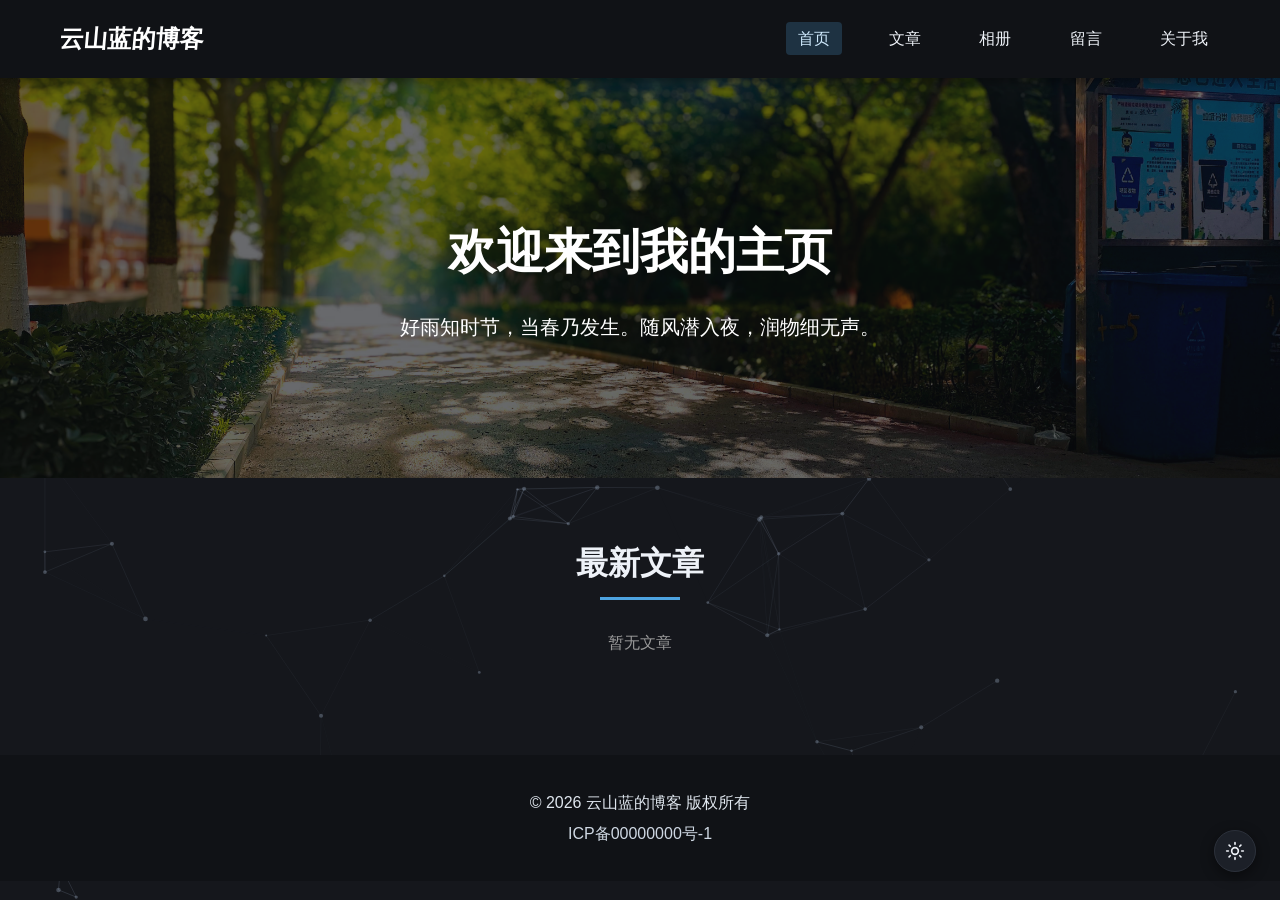
<file: website/index.html>
<!DOCTYPE html>
<html lang="zh-CN">
<head>
    <meta charset="UTF-8">
    <meta name="viewport" content="width=device-width, initial-scale=1.0">
    <title>首页</title>
    <link rel="icon" href="images/favicon.jpg" type="image/jpeg">
    <link rel="stylesheet" href="css/base.css?v=1790917320">
    <link rel="stylesheet" href="css/responsive.css?v=1790917320">
    <link rel="stylesheet" href="css/theme-light.css?v=1790917320">
    <script src="js/theme-toggle.js?v=1790917320"></script>
</head>
<body>
    <canvas id="bg-particles"></canvas>
    <header class="clearfix">
        <div class="container">
            <div class="logo">云山蓝的博客</div>
            <button class="menu-toggle" onclick="this.parentElement.querySelector('nav').classList.toggle('open')">
                <span></span><span></span><span></span>
            </button>
            <nav>
                <ul>
                    <li><a href="index.html" class="active">首页</a></li>
                    <li><a href="articles.html">文章</a></li>
                    <li><a href="gallery.html">相册</a></li>
                    <li><a href="message.html">留言</a></li>
                    <li><a href="about.html">关于我</a></li>
                </ul>
            </nav>
        </div>
    </header>

    <div class="banner" style="background-image: url('images/picture_3.png');">
        <div class="banner-content">
            <h2>欢迎来到我的主页</h2>
            <p>好雨知时节，当春乃发生。随风潜入夜，润物细无声。</p>
        </div>
    </div>

    <section class="content">
        <div class="container">
            <h2 class="section-title">最新文章</h2>
            <div class="card-box">
                <p style="text-align:center;color:#999;">暂无文章</p>
            </div>
        </div>
    </section>

    <footer>
        <div class="container">
            <p>&copy; <span id="cpYear">2026</span> 云山蓝的博客 版权所有</p>
            <p><a href="https://beian.miit.gov.cn/" target="_blank">ICP备00000000号-1</a></p>
        </div>
    </footer>
    <script>document.getElementById("cpYear").textContent = new Date().getFullYear();</script>
    <div class="float-tools">
        <button id="back-to-top" class="float-btn" type="button" aria-label="回到顶部" title="回到顶部">
            <svg viewBox="0 0 24 24" width="20" height="20" fill="none" stroke="currentColor" stroke-width="2" stroke-linecap="round" stroke-linejoin="round"><path d="M12 19V5"/><path d="M5 12l7-7 7 7"/></svg>
        </button>
        <button id="theme-toggle" class="float-btn theme-toggle-btn" type="button" aria-label="切换主题" title="切换主题">
            <svg class="icon-sun" viewBox="0 0 24 24" width="20" height="20" fill="none" stroke="currentColor" stroke-width="2" stroke-linecap="round"><circle cx="12" cy="12" r="4"/><path d="M12 2v2M12 20v2M4.9 4.9l1.4 1.4M17.7 17.7l1.4 1.4M2 12h2M20 12h2M4.9 19.1l1.4-1.4M17.7 6.3l1.4-1.4"/></svg>
            <svg class="icon-moon" viewBox="0 0 24 24" width="20" height="20" fill="currentColor"><path d="M21 12.8A9 9 0 1 1 11.2 3a7 7 0 0 0 9.8 9.8z"/></svg>
        </button>
    </div>
    <script src="js/bg-particles.js?v=1790917320"></script>
    <script src="js/float-tools.js?v=1790917320"></script>

</body>
</html>
</file>
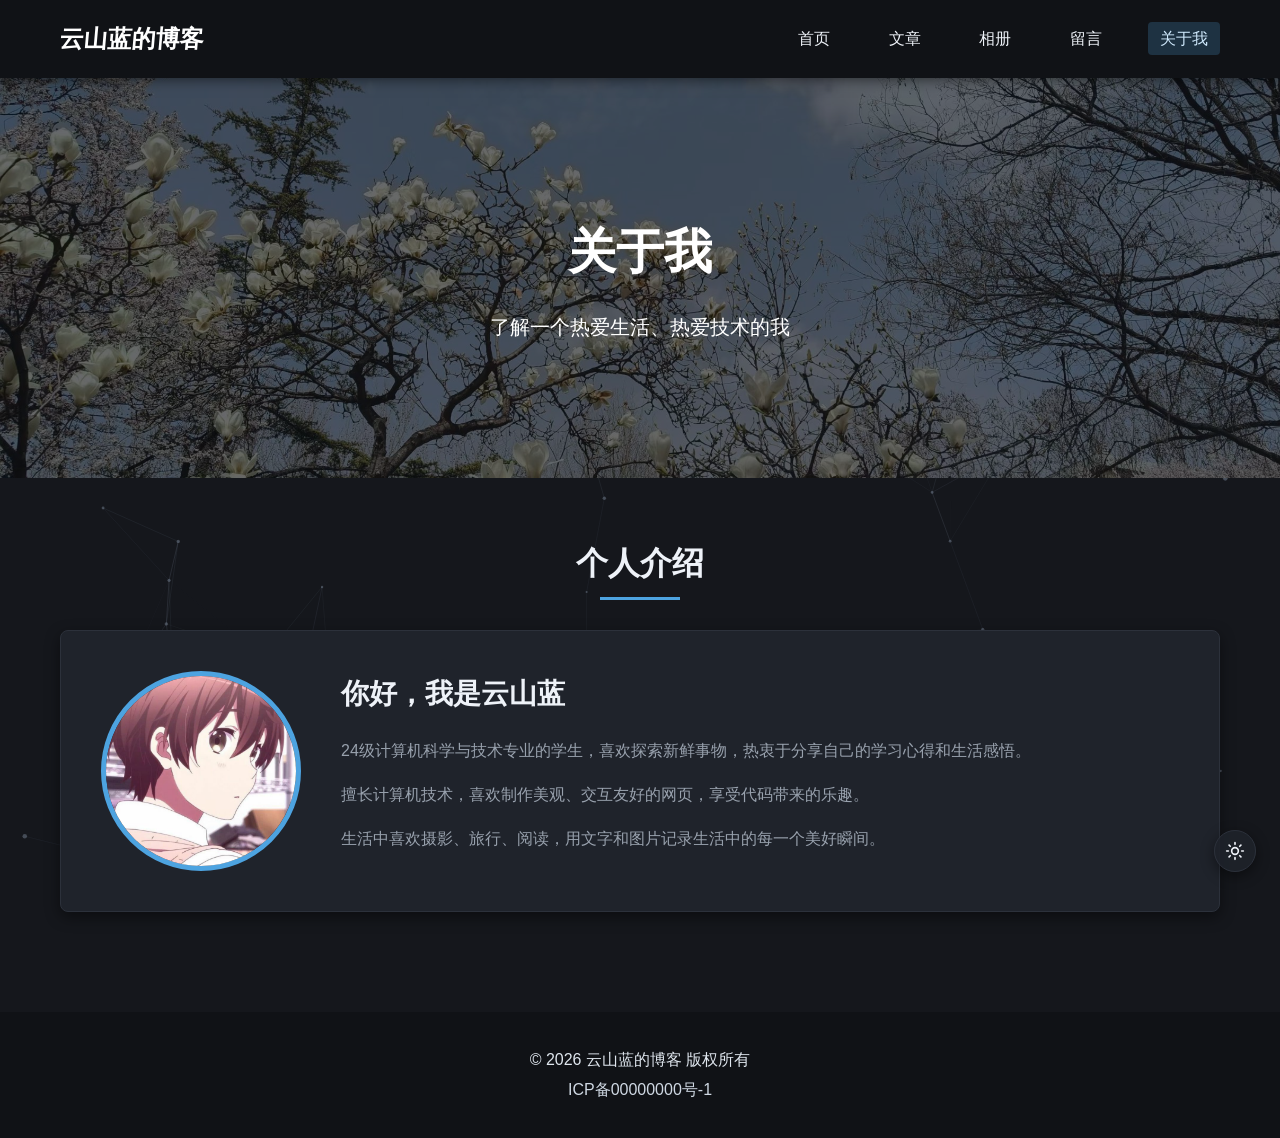
<file: website/about.html>
<!DOCTYPE html>
<html lang="zh-CN">
<head>
    <meta charset="UTF-8">
    <meta name="viewport" content="width=device-width, initial-scale=1.0">
    <title>关于我</title>
    <link rel="icon" href="images/favicon.jpg" type="image/jpeg">
    <link rel="stylesheet" href="css/base.css?v=1790917320">
    <link rel="stylesheet" href="css/pages.css?v=1790917320">
    <link rel="stylesheet" href="css/responsive.css?v=1790917320">
    <link rel="stylesheet" href="css/theme-light.css?v=1790917320">
    <script src="js/theme-toggle.js?v=1790917320"></script>
</head>
<body>
    <canvas id="bg-particles"></canvas>
    <header class="clearfix">
        <div class="container">
            <div class="logo">云山蓝的博客</div>
            <button class="menu-toggle" onclick="this.parentElement.querySelector('nav').classList.toggle('open')">
                <span></span><span></span><span></span>
            </button>
            <nav>
                <ul>
                    <li><a href="index.html">首页</a></li>
                    <li><a href="articles.html">文章</a></li>
                    <li><a href="gallery.html">相册</a></li>
                    <li><a href="message.html">留言</a></li>
                    <li><a href="about.html" class="active">关于我</a></li>
                </ul>
            </nav>
        </div>
    </header>

    <div class="banner" style="background-image: url('images/picture_5.jpg');">
        <div class="banner-content">
            <h2>关于我</h2>
            <p>了解一个热爱生活、热爱技术的我</p>
        </div>
    </div>

    <section class="content">
        <div class="container">
            <h2 class="section-title">个人介绍</h2>
            <div class="about-info">
                <img src="images/picture_1.png" alt="头像" class="avatar">
                <div class="about-text">
                    <h3>你好，我是云山蓝</h3>
                    <p>24级计算机科学与技术专业的学生，喜欢探索新鲜事物，热衷于分享自己的学习心得和生活感悟。</p>
                    <p>擅长计算机技术，喜欢制作美观、交互友好的网页，享受代码带来的乐趣。</p>
                    <p>生活中喜欢摄影、旅行、阅读，用文字和图片记录生活中的每一个美好瞬间。</p>
                </div>
            </div>
        </div>
    </section>

    <footer>
        <div class="container">
            <p>&copy; <span id="cpYear">2026</span> 云山蓝的博客 版权所有</p>
            <p><a href="https://beian.miit.gov.cn/" target="_blank">ICP备00000000号-1</a></p>
        </div>
    </footer>
    <script>document.getElementById("cpYear").textContent = new Date().getFullYear();</script>
    <div class="float-tools">
        <button id="back-to-top" class="float-btn" type="button" aria-label="回到顶部" title="回到顶部">
            <svg viewBox="0 0 24 24" width="20" height="20" fill="none" stroke="currentColor" stroke-width="2" stroke-linecap="round" stroke-linejoin="round"><path d="M12 19V5"/><path d="M5 12l7-7 7 7"/></svg>
        </button>
        <button id="theme-toggle" class="float-btn theme-toggle-btn" type="button" aria-label="切换主题" title="切换主题">
            <svg class="icon-sun" viewBox="0 0 24 24" width="20" height="20" fill="none" stroke="currentColor" stroke-width="2" stroke-linecap="round"><circle cx="12" cy="12" r="4"/><path d="M12 2v2M12 20v2M4.9 4.9l1.4 1.4M17.7 17.7l1.4 1.4M2 12h2M20 12h2M4.9 19.1l1.4-1.4M17.7 6.3l1.4-1.4"/></svg>
            <svg class="icon-moon" viewBox="0 0 24 24" width="20" height="20" fill="currentColor"><path d="M21 12.8A9 9 0 1 1 11.2 3a7 7 0 0 0 9.8 9.8z"/></svg>
        </button>
    </div>
    <script src="js/bg-particles.js?v=1790917320"></script>
    <script src="js/float-tools.js?v=1790917320"></script>

</body>
</html>
</file>
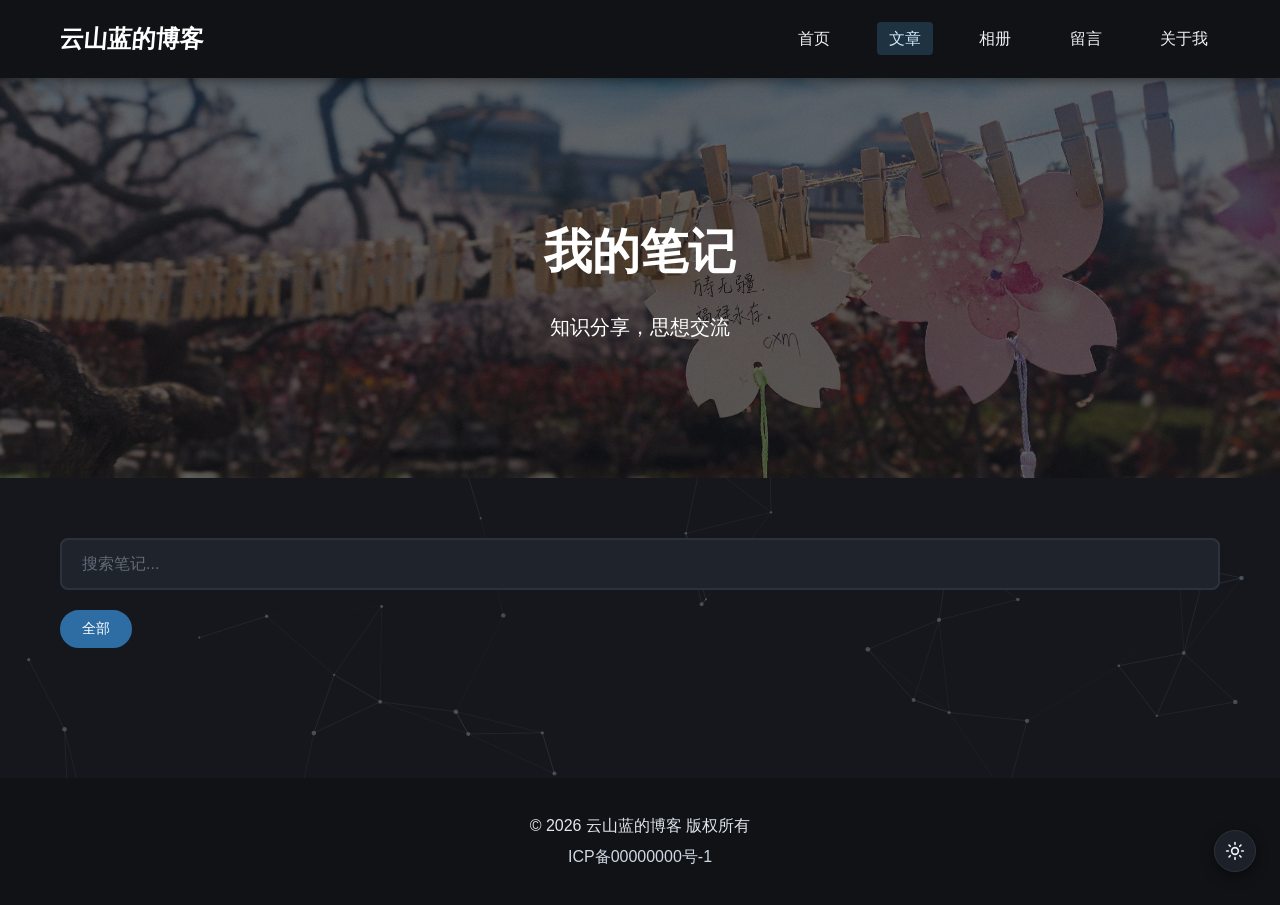
<file: website/articles.html>
<!DOCTYPE html>
<html lang="zh-CN">
<head>
    <meta charset="UTF-8">
    <meta name="viewport" content="width=device-width, initial-scale=1.0">
    <title>文章列表</title>
    <link rel="icon" href="images/favicon.jpg" type="image/jpeg">
    <link rel="stylesheet" href="css/base.css?v=1790917320">
    <link rel="stylesheet" href="css/responsive.css?v=1790917320">
    <link rel="stylesheet" href="css/theme-light.css?v=1790917320">
    <script src="js/theme-toggle.js?v=1790917320"></script>
</head>
<body>
    <canvas id="bg-particles"></canvas>
    <header class="clearfix">
        <div class="container">
            <div class="logo">云山蓝的博客</div>
            <button class="menu-toggle" onclick="this.parentElement.querySelector('nav').classList.toggle('open')">
                <span></span><span></span><span></span>
            </button>
            <nav>
                <ul>
                    <li><a href="index.html">首页</a></li>
                    <li><a href="articles.html" class="active">文章</a></li>
                    <li><a href="gallery.html">相册</a></li>
                    <li><a href="message.html">留言</a></li>
                    <li><a href="about.html">关于我</a></li>
                </ul>
            </nav>
        </div>
    </header>

    <div class="banner" style="background-image: url('images/picture_4.png');">
        <div class="banner-content">
            <h2>我的笔记</h2>
            <p>知识分享，思想交流</p>
        </div>
    </div>

    <section class="content">
        <div class="container">
            <div class="search-box">
                <input type="text" id="articleSearch" placeholder="搜索笔记..." oninput="filterArticles()">
            </div>
            <div class="series-filter">
                <button class="filter-btn active" data-series="all" onclick="selectSeries('all')">全部</button>

            </div>

        </div>
    </section>

    <footer>
        <div class="container">
            <p>&copy; <span id="cpYear">2026</span> 云山蓝的博客 版权所有</p>
            <p><a href="https://beian.miit.gov.cn/" target="_blank">ICP备00000000号-1</a></p>
        </div>
    </footer>
    <script>document.getElementById("cpYear").textContent = new Date().getFullYear();</script>

    <style>
        .search-box { margin-bottom: 20px; }
        .search-box input { width: 100%; padding: 15px 20px; background: #1f232b; color: #d8dde5; border: 2px solid #2c313b; border-radius: 8px; font-size: 16px; transition: border-color 0.3s; box-sizing: border-box; }
        .search-box input::placeholder { color: #626b78; }
        .search-box input:focus { outline: none; border-color: #4da3e0; }
        .series-filter { display: flex; flex-wrap: wrap; gap: 10px; margin-bottom: 30px; }
        .filter-btn { padding: 8px 20px; border: 2px solid #2c313b; border-radius: 20px; background: #1f232b; color: #98a1ad; font-size: 14px; cursor: pointer; transition: all 0.3s; }
        .filter-btn:hover { border-color: #4da3e0; color: #4da3e0; }
        .filter-btn.active { background: #2e6da4; border-color: #2e6da4; color: #ffffff; }
        .card.hidden { display: none; }
        .section-title.hidden, .section-desc.hidden { display: none; }
        .card-box.empty::after { content: '没有找到匹配的笔记'; display: block; text-align: center; padding: 40px; color: #98a1ad; font-size: 16px; }
        .article-section.hidden { display: none; }
        @media (max-width: 768px) { .filter-btn { padding: 6px 14px; font-size: 13px; } }
    </style>

    <script>
        let currentSeries = 'all';

        function selectSeries(key) {
            currentSeries = key;
            document.querySelectorAll('.filter-btn').forEach(btn => {
                btn.classList.toggle('active', btn.dataset.series === key);
            });
            filterArticles();
        }

        function filterArticles() {
            const query = document.getElementById('articleSearch').value.toLowerCase().trim();
            const allSections = document.querySelectorAll('.article-section');

            allSections.forEach(section => {
                const seriesKey = section.dataset.series;
                const seriesMatch = (currentSeries === 'all' || seriesKey === currentSeries);

                if (!seriesMatch) {
                    section.classList.add('hidden');
                    return;
                }
                section.classList.remove('hidden');

                const box = section.querySelector('.card-box');
                const cards = box.querySelectorAll('.card:not(.empty-placeholder)');
                let hasVisible = false;

                cards.forEach(card => {
                    const title = card.querySelector('h3').textContent.toLowerCase();
                    const desc = card.querySelector('p').textContent.toLowerCase();
                    const tag = card.querySelector('.card-tag').textContent.toLowerCase();
                    if (!query || title.includes(query) || desc.includes(query) || tag.includes(query)) {
                        card.classList.remove('hidden');
                        hasVisible = true;
                    } else {
                        card.classList.add('hidden');
                    }
                });

                const titleEl = section.querySelector('.section-title');
                const descEl = section.querySelector('.section-desc');
                if (hasVisible || !query) {
                    box.classList.remove('empty');
                    if (titleEl) titleEl.classList.remove('hidden');
                    if (descEl) descEl.classList.remove('hidden');
                } else {
                    box.classList.add('empty');
                    if (titleEl) titleEl.classList.add('hidden');
                    if (descEl) descEl.classList.add('hidden');
                }
            });
        }
    </script>
    <div class="float-tools">
        <button id="back-to-top" class="float-btn" type="button" aria-label="回到顶部" title="回到顶部">
            <svg viewBox="0 0 24 24" width="20" height="20" fill="none" stroke="currentColor" stroke-width="2" stroke-linecap="round" stroke-linejoin="round"><path d="M12 19V5"/><path d="M5 12l7-7 7 7"/></svg>
        </button>
        <button id="theme-toggle" class="float-btn theme-toggle-btn" type="button" aria-label="切换主题" title="切换主题">
            <svg class="icon-sun" viewBox="0 0 24 24" width="20" height="20" fill="none" stroke="currentColor" stroke-width="2" stroke-linecap="round"><circle cx="12" cy="12" r="4"/><path d="M12 2v2M12 20v2M4.9 4.9l1.4 1.4M17.7 17.7l1.4 1.4M2 12h2M20 12h2M4.9 19.1l1.4-1.4M17.7 6.3l1.4-1.4"/></svg>
            <svg class="icon-moon" viewBox="0 0 24 24" width="20" height="20" fill="currentColor"><path d="M21 12.8A9 9 0 1 1 11.2 3a7 7 0 0 0 9.8 9.8z"/></svg>
        </button>
    </div>
    <script src="js/bg-particles.js?v=1790917320"></script>
    <script src="js/float-tools.js?v=1790917320"></script>

</body>
</html>
</file>
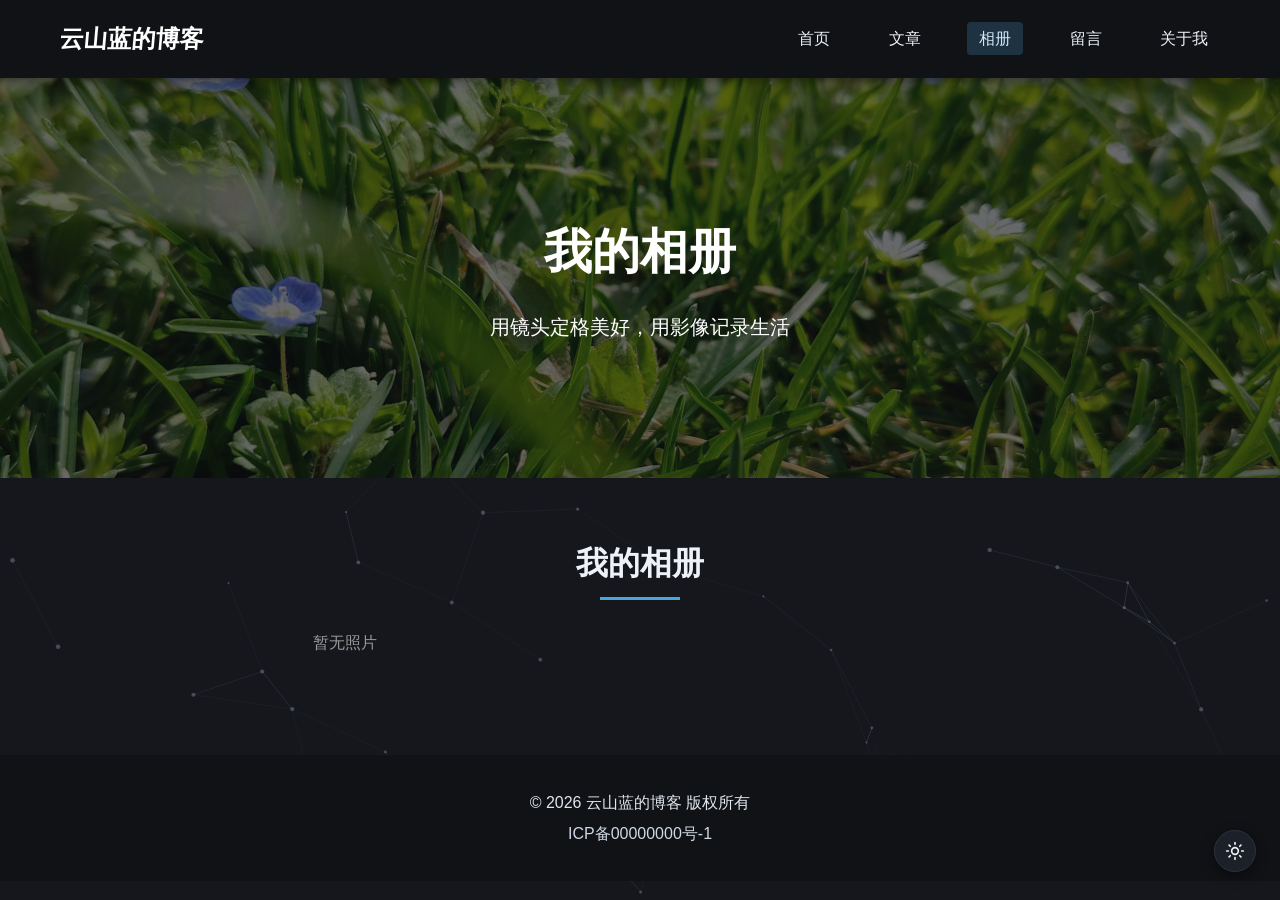
<file: website/gallery.html>
<!DOCTYPE html>
<html lang="zh-CN">
<head>
    <meta charset="UTF-8">
    <meta name="viewport" content="width=device-width, initial-scale=1.0">
    <title>我的相册</title>
    <link rel="icon" href="images/favicon.jpg" type="image/jpeg">
    <link rel="stylesheet" href="css/base.css?v=1790917320">
    <link rel="stylesheet" href="css/pages.css?v=1790917320">
    <link rel="stylesheet" href="css/responsive.css?v=1790917320">
    <link rel="stylesheet" href="css/theme-light.css?v=1790917320">
    <script src="js/theme-toggle.js?v=1790917320"></script>
</head>
<body>
    <canvas id="bg-particles"></canvas>
    <header class="clearfix">
        <div class="container">
            <div class="logo">云山蓝的博客</div>
            <button class="menu-toggle" onclick="this.parentElement.querySelector('nav').classList.toggle('open')">
                <span></span><span></span><span></span>
            </button>
            <nav>
                <ul>
                    <li><a href="index.html">首页</a></li>
                    <li><a href="articles.html">文章</a></li>
                    <li><a href="gallery.html" class="active">相册</a></li>
                    <li><a href="message.html">留言</a></li>
                    <li><a href="about.html">关于我</a></li>
                </ul>
            </nav>
        </div>
    </header>

    <div class="banner" style="background-image: url('images/picture_6.jpg');">
        <div class="banner-content">
            <h2>我的相册</h2>
            <p>用镜头定格美好，用影像记录生活</p>
        </div>
    </div>

    <section class="content">
        <div class="container">
            <h2 class="section-title">我的相册</h2>
            <div class="gallery">
                <p style="text-align:center;color:#999;">暂无照片</p>
            </div>
        </div>
    </section>

    <footer>
        <div class="container">
            <p>&copy; <span id="cpYear">2026</span> 云山蓝的博客 版权所有</p>
            <p><a href="https://beian.miit.gov.cn/" target="_blank">ICP备00000000号-1</a></p>
        </div>
    </footer>
    <script>document.getElementById("cpYear").textContent = new Date().getFullYear();</script>
    <script src="js/img-theme.js?v=1790917320"></script>
    <div class="float-tools">
        <button id="back-to-top" class="float-btn" type="button" aria-label="回到顶部" title="回到顶部">
            <svg viewBox="0 0 24 24" width="20" height="20" fill="none" stroke="currentColor" stroke-width="2" stroke-linecap="round" stroke-linejoin="round"><path d="M12 19V5"/><path d="M5 12l7-7 7 7"/></svg>
        </button>
        <button id="theme-toggle" class="float-btn theme-toggle-btn" type="button" aria-label="切换主题" title="切换主题">
            <svg class="icon-sun" viewBox="0 0 24 24" width="20" height="20" fill="none" stroke="currentColor" stroke-width="2" stroke-linecap="round"><circle cx="12" cy="12" r="4"/><path d="M12 2v2M12 20v2M4.9 4.9l1.4 1.4M17.7 17.7l1.4 1.4M2 12h2M20 12h2M4.9 19.1l1.4-1.4M17.7 6.3l1.4-1.4"/></svg>
            <svg class="icon-moon" viewBox="0 0 24 24" width="20" height="20" fill="currentColor"><path d="M21 12.8A9 9 0 1 1 11.2 3a7 7 0 0 0 9.8 9.8z"/></svg>
        </button>
    </div>
    <script src="js/bg-particles.js?v=1790917320"></script>
    <script src="js/float-tools.js?v=1790917320"></script>

</body>
</html>
</file>
<file: website/css/base.css>
/* 博客基础样式：全局重置、字体声明、导航、banner、卡片、页脚 */

/* 代码字体：自托管 JetBrains Mono 拉丁子集，避免依赖用户本机字体 */
@font-face {
    font-family: "JetBrains Mono";
    font-style: normal;
    font-weight: 400;
    font-display: swap;
    src: url("../fonts/jetbrains-mono-latin-400-normal.woff2") format("woff2");
    unicode-range: U+0000-00FF, U+0131, U+0152-0153, U+02BB-02BC, U+02C6, U+02DA, U+02DC, U+0304, U+0308, U+0329, U+2000-206F, U+2074, U+20AC, U+2122, U+2191, U+2193, U+2212, U+2215, U+FEFF, U+FFFD;
}

@font-face {
    font-family: "JetBrains Mono";
    font-style: italic;
    font-weight: 400;
    font-display: swap;
    src: url("../fonts/jetbrains-mono-latin-400-italic.woff2") format("woff2");
    unicode-range: U+0000-00FF, U+0131, U+0152-0153, U+02BB-02BC, U+02C6, U+02DA, U+02DC, U+0304, U+0308, U+0329, U+2000-206F, U+2074, U+20AC, U+2122, U+2191, U+2193, U+2212, U+2215, U+FEFF, U+FFFD;
}

* {
    margin: 0;
    padding: 0;
    box-sizing: border-box;
    font-family: "Microsoft YaHei", sans-serif;
}

/* 暗色主题配色基准：
   页面底 #15171c / 卡片面 #1f232b / 导航页脚 #101216
   正文 #d8dde5 / 标题 #eef2f8 / 次级 #98a1ad / 边框 #2c313b / 主色 #4da3e0 */
body {
    background-color: #15171c;
    color: #d8dde5;
    line-height: 1.6;
    /* body 建立层叠上下文，使 z-index:-1 的粒子画布位于页面背景之上、正文之下 */
    position: relative;
    z-index: 0;
}

/* 背景粒子连线特效画布（bg-particles.js），所有页面通用 */
#bg-particles {
    position: fixed;
    top: 0;
    left: 0;
    width: 100%;
    height: 100%;
    z-index: -1;
    pointer-events: none;
}

.container {
    max-width: 1200px;
    width: 100%;
    margin: 0 auto;
    padding: 0 20px;
}

/* 头部导航样式 */
header {
    background-color: #101216;
    padding: 20px 0;
    position: sticky;
    top: 0;
    /* 高于正文中定位元素（如代码块容器），避免滚动时遮挡导航 */
    z-index: 1000;
    box-shadow: 0 2px 12px rgba(0,0,0,0.5);
}

header .container {
    position: relative;
    display: flex;
    align-items: center;
    justify-content: space-between;
}

header .container::after {
    display: none;
}

.logo {
    color: white;
    font-size: 24px;
    font-weight: bold;
    display: inline-block;
    /* CSS变形 */
    transform: skewX(-5deg);
    transition: all 0.3s ease;
}

.logo:hover {
    transform: skewX(5deg) scale(1.05);
}

.menu-toggle {
    display: none;
    background: none;
    border: none;
    cursor: pointer;
    padding: 8px;
    position: absolute;
    right: 20px;
    top: 50%;
    transform: translateY(-50%);
}

.menu-toggle span {
    display: block;
    width: 25px;
    height: 3px;
    background-color: white;
    margin: 5px 0;
    border-radius: 2px;
    transition: all 0.3s ease;
}

nav {
    float: right;
    /* DOM 中按钮在 nav 之前，桌面端用 order 让导航先靠右、按钮排在其右侧 */
    margin-left: auto;
    order: 1;
}

nav ul {
    list-style: none;
}

nav ul li {
    display: inline-block;
    margin-left: 30px;
}

nav ul li a {
    /* 导航菜单文字：暗底上保持高对比浅色 */
    color: #eef2f8;
    text-decoration: none;
    font-size: 16px;
    padding: 8px 12px;
    border-radius: 4px;
    /* 过渡效果 */
    transition: all 0.3s ease;
}

nav ul li a:hover,
nav ul li a.active {
    /* 与 .btn 一致的半透明主色风格，避免实心蓝块在暗底上突兀 */
    background-color: rgba(77, 163, 224, 0.22);
    color: #cfe9fc;
    transform: translateY(-3px);
}

/* 清除浮动 */
.clearfix::after {
    content: "";
    display: block;
    clear: both;
}

/* banner样式 */
.banner {
    height: 400px;
    background-size: cover;
    background-position: center;
    position: relative;
    color: white;
    text-align: center;
    display: flex;
    align-items: center;
    justify-content: center;
}

/* 暗色主题下给 banner 背景图压暗，保证白色标题文字可读 */
.banner::before {
    content: "";
    position: absolute;
    inset: 0;
    background: rgba(12, 14, 18, 0.62);
}

.banner-content {
    position: relative;
    z-index: 1;
    animation: fadeIn 1.5s ease; /* 关键帧动画 */
}

.banner h2 {
    font-size: 48px;
    margin-bottom: 20px;
}

.banner p {
    font-size: 20px;
    max-width: 800px;
}

/* 关键帧动画定义 */
@keyframes fadeIn {
    from {
        opacity: 0;
        transform: translateY(30px);
    }
    to {
        opacity: 1;
        transform: translateY(0);
    }
}

/* 内容区域样式 */
.content {
    padding: 60px 0;
}

.section-title {
    text-align: center;
    margin-bottom: 40px;
    font-size: 32px;
    color: #eef2f8;
    position: relative;
}

.section-title::after {
    content: "";
    width: 80px;
    height: 3px;
    background-color: #4da3e0;
    position: absolute;
    bottom: -10px;
    left: 50%;
    transform: translateX(-50%);
}

/* 卡片样式 */
.card-box {
    display: flex;
    flex-wrap: wrap;
    gap: 30px;
    justify-content: center;
}

.card {
    width: 350px;
    background: #1f232b;
    border: 1px solid #2c313b;
    border-radius: 8px;
    overflow: hidden;
    box-shadow: 0 5px 15px rgba(0,0,0,0.45);
    transition: all 0.3s ease;
}

.card:hover {
    transform: translateY(-10px) scale(1.02);
    box-shadow: 0 15px 30px rgba(0,0,0,0.6);
    border-color: #3a4150;
}

.card img {
    width: 100%;
    height: 200px;
    object-fit: cover;
}

.card-body {
    padding: 20px;
}

.card-body h3 {
    font-size: 20px;
    margin-bottom: 10px;
    color: #eef2f8;
}

.card-body p {
    color: #98a1ad;
    margin-bottom: 15px;
}

.btn {
    display: inline-block;
    padding: 8px 16px;
    /* 暗色主题下实心亮蓝过于刺眼，改用半透明主色底 + 亮蓝字 */
    background-color: rgba(77, 163, 224, 0.14);
    border: 1px solid rgba(77, 163, 224, 0.45);
    color: #8ecdf5;
    text-decoration: none;
    border-radius: 4px;
    transition: all 0.3s ease;
}

.btn:hover {
    background-color: rgba(77, 163, 224, 0.3);
    border-color: #4da3e0;
    color: #d6ecfc;
    transform: translateX(5px);
}

/* 底部样式 */
footer {
    background-color: #101216;
    color: #dfe6ee;
    text-align: center;
    padding: 30px 0;
    margin-top: 40px;
}

footer p {
    margin: 5px 0;
}

/* 备案信息超链接：暗底上用浅色文字保证可读，悬停提亮 */
footer a {
    color: #cfd8e3;
    text-decoration: none;
    transition: color 0.3s ease;
}

footer a:hover {
    color: #ffffff;
}

/* 文章分类标签 */
.card-tag {
    display: inline-block;
    background-color: rgba(77, 163, 224, 0.16);
    color: #8ecdf5;
    font-size: 12px;
    padding: 2px 10px;
    border-radius: 12px;
    margin-bottom: 10px;
}

.section-desc {
    text-align: center;
    color: #98a1ad;
    margin-bottom: 30px;
    margin-top: 10px;
    font-size: 15px;
}

/* 主题切换按钮：仅右下角悬浮组一个（导航栏那个已移除），外观由 .float-tools .float-btn 提供。
   暗色为默认配色，浅色覆盖见 theme-light.css。
   暗色主题显示太阳图标（点击切到浅色），浅色主题显示月亮图标 */
.theme-toggle-btn .icon-moon {
    display: none;
}

html[data-theme="light"] .theme-toggle-btn .icon-moon {
    display: block;
}

html[data-theme="light"] .theme-toggle-btn .icon-sun {
    display: none;
}

/* 右下角悬浮工具组：回到顶部 + 主题切换 */
.float-tools {
    position: fixed;
    right: 24px;
    bottom: 28px;
    display: flex;
    flex-direction: column;
    align-items: center;
    gap: 10px;
    /* 高于 header(1000)，滚动时始终可点 */
    z-index: 1100;
}

.float-tools .float-btn {
    display: flex;
    align-items: center;
    justify-content: center;
    width: 42px;
    height: 42px;
    padding: 0;
    background-color: rgba(31, 35, 43, 0.9);
    border: 1px solid #2c313b;
    border-radius: 50%;
    color: #eef2f8;
    box-shadow: 0 4px 14px rgba(0, 0, 0, 0.45);
    cursor: pointer;
    transition: all 0.3s ease;
}

.float-tools .float-btn:hover {
    border-color: #4da3e0;
    color: #8ecdf5;
    transform: translateY(-3px);
}

/* 回到顶部：页面在顶部时隐藏，向下滚动后由 float-tools.js 加 .visible 淡入 */
#back-to-top {
    opacity: 0;
    visibility: hidden;
}

#back-to-top.visible {
    opacity: 1;
    visibility: visible;
}
</file>
<file: website/css/responsive.css>
/* 响应式适配：平板(<=1024px)、手机(<=768px)、小屏手机(<=480px) */

/* 平板适配 (<=1024px) */
@media screen and (max-width: 1024px) {
    .container {
        padding: 0 15px;
    }

    .banner h2 {
        font-size: 36px;
    }

    .banner p {
        font-size: 18px;
    }

    .card {
        width: 300px;
    }

    .gallery {
        gap: 15px;
    }

    .gallery-img {
        height: 250px;
    }

    .about-info {
        gap: 30px;
        padding: 30px;
    }

    .avatar {
        width: 160px;
        height: 160px;
    }
}

/* 手机适配 (<=768px) */
@media screen and (max-width: 768px) {
    /* 顶行右侧只留汉堡菜单（主题切换已移到右下角悬浮组），菜单展开时不悬浮在菜单中间；
       顶行顺序 logo -> 汉堡，菜单（order 3）整行换到下方 */
    .menu-toggle {
        display: block;
        position: static;
        transform: none;
        /* auto 外边距把汉堡推到顶行最右 */
        margin-left: auto;
        order: 1;
    }

    header {
        position: relative;
    }

    header .container {
        display: flex;
        flex-wrap: wrap;
        align-items: center;
        justify-content: space-between;
    }

    nav {
        float: none;
        display: none;
        width: 100%;
        order: 3;
        /* 桌面端的 auto 会与按钮的 auto 抢空间并把菜单挤到第二行，移动端必须清掉 */
        margin-left: 0;
        padding-top: 10px;
    }

    nav.open {
        display: block;
    }

    nav ul li {
        display: block;
        margin-left: 0;
        margin-top: 5px;
    }

    nav ul li a {
        display: block;
        padding: 10px 12px;
    }

    .banner {
        height: 500px;
        background-size: cover;
        background-position: center;
        padding: 60px 20px 40px;
        position: relative;
        display: flex;
        flex-direction: column;
        align-items: center;
        justify-content: flex-start;
    }

    .banner-content {
        text-align: center;
        width: 100%;
    }

    .banner h2 {
        font-size: 28px;
    }

    .banner p {
        font-size: 16px;
        padding: 0 15px;
    }

    .section-title {
        font-size: 26px;
    }

    .card-box {
        gap: 20px;
    }

    .card {
        width: 100%;
        max-width: 400px;
    }

    .gallery {
        grid-template-columns: 1fr;
    }

    .gallery-img {
        height: 250px;
    }

    .about-info {
        flex-direction: column;
        text-align: center;
        padding: 25px;
    }

    .avatar {
        width: 150px;
        height: 150px;
    }

    .about-text h3 {
        font-size: 24px;
    }

    .message-form {
        padding: 25px;
    }

    .content {
        padding: 40px 0;
    }

    /* 右下角悬浮工具组：手机端贴边并略缩小，避免挡住正文 */
    .float-tools {
        right: 14px;
        bottom: 18px;
    }

    .float-tools .float-btn {
        width: 38px;
        height: 38px;
    }

    .article-content {
        padding: 24px 20px;
        font-size: 15px;
    }

    .article-content h1 {
        font-size: 1.6em;
    }

    .article-content h2 {
        font-size: 1.35em;
    }

    .article-content h3 {
        font-size: 1.2em;
    }

    .article-content pre {
        padding: 14px 16px;
        font-size: 13px;
    }

    .article-content .code-block .code-lines {
        padding: 14px 78px 14px 12px;
    }

    .article-content .code-block .lang-label + pre .code-lines {
        padding-top: 46px;
    }

    .article-content .line-numbers {
        font-size: 13px;
        padding: 14px 8px 14px 12px;
    }

    .article-content .line-numbers.under-label {
        padding-top: 46px;
    }

    .article-content .copy-btn {
        top: 8px;
        right: 8px;
        padding: 3px 10px;
        font-size: 11px;
    }

    .article-content table {
        font-size: 14px;
    }

    .article-content table th,
    .article-content table td {
        padding: 6px 10px;
    }

    .section-desc {
        margin-top: 5px;
        font-size: 14px;
    }
}

/* 小屏手机 (<=480px) */
@media screen and (max-width: 480px) {
    .container {
        padding: 0 10px;
    }

    header {
        padding: 15px 0;
    }

    .logo {
        font-size: 20px;
    }

    .banner {
        height: 250px;
    }

    .banner h2 {
        font-size: 22px;
        margin-bottom: 12px;
    }

    .banner p {
        font-size: 14px;
    }

    .section-title {
        font-size: 22px;
        margin-bottom: 25px;
    }

    .card-body {
        padding: 15px;
    }

    .card-body h3 {
        font-size: 18px;
    }

    .gallery-img {
        height: 200px;
    }

    .about-info {
        padding: 20px;
    }

    .about-text p {
        font-size: 14px;
    }

    .message-form {
        padding: 20px;
    }

    .form-group input,
    .form-group textarea {
        font-size: 14px;
        padding: 10px;
    }

    .article-content {
        padding: 16px 12px;
        font-size: 14px;
    }

    .article-content h1 {
        font-size: 1.4em;
    }

    .article-content pre {
        padding: 12px;
        font-size: 12px;
    }

    .article-content .code-block .code-lines {
        padding: 12px 68px 12px 10px;
    }

    .article-content .code-block .lang-label + pre .code-lines {
        padding-top: 40px;
    }

    .article-content .line-numbers {
        font-size: 12px;
        padding: 12px 6px 12px 8px;
    }

    .article-content .line-numbers.under-label {
        padding-top: 40px;
    }

    .article-content .code-block .lang-label {
        top: 8px;
        left: 8px;
    }

    .article-content .copy-btn {
        top: 8px;
        right: 8px;
    }

    footer {
        padding: 20px 0;
    }

    footer p {
        font-size: 14px;
    }
}
</file>
<file: website/css/theme-light.css>
/* 浅色主题覆盖层：暗色为默认配色，<html data-theme="light"> 时用本文件把配色切回原浅色方案。
   所有规则以 html[data-theme="light"] 前缀提升优先级，可稳定覆盖主样式与页面内联样式 */

/* ===== base.css 覆盖 ===== */
html[data-theme="light"] body {
    background-color: #f5f5f5;
    color: #333;
}

html[data-theme="light"] header {
    background-color: #2c3e50;
    box-shadow: 0 2px 10px rgba(0,0,0,0.1);
}

html[data-theme="light"] nav ul li a {
    color: white;
}

html[data-theme="light"] nav ul li a:hover,
html[data-theme="light"] nav ul li a.active {
    background-color: #3498db;
    color: #ffffff;
}

html[data-theme="light"] .banner::before {
    background: transparent;
}

html[data-theme="light"] .section-title {
    color: #2c3e50;
}

html[data-theme="light"] .section-title::after {
    background-color: #3498db;
}

html[data-theme="light"] .card {
    background: white;
    border-color: transparent;
    box-shadow: 0 5px 15px rgba(0,0,0,0.1);
}

html[data-theme="light"] .card:hover {
    box-shadow: 0 15px 30px rgba(0,0,0,0.2);
    border-color: transparent;
}

html[data-theme="light"] .card-body h3 {
    color: #2c3e50;
}

html[data-theme="light"] .card-body p {
    color: #666;
}

html[data-theme="light"] .btn {
    background-color: #3498db;
    border-color: transparent;
    color: white;
}

html[data-theme="light"] .btn:hover {
    background-color: #2980b9;
    border-color: transparent;
    color: white;
}

html[data-theme="light"] footer {
    background-color: #2c3e50;
    color: white;
}

html[data-theme="light"] footer a,
html[data-theme="light"] footer a:hover {
    color: white;
}

html[data-theme="light"] .card-tag {
    background-color: #3498db;
    color: white;
}

html[data-theme="light"] .section-desc {
    color: #666;
}

/* 右下角悬浮按钮：浅色下改为白底深字，避免沿用暗色的深底亮字 */
html[data-theme="light"] .float-tools .float-btn {
    background-color: rgba(255, 255, 255, 0.92);
    border-color: #d7dde5;
    color: #2c3e50;
    box-shadow: 0 4px 14px rgba(0, 0, 0, 0.14);
}

html[data-theme="light"] .float-tools .float-btn:hover {
    border-color: #3498db;
    color: #2980b9;
}

/* ===== article.css 覆盖 ===== */
html[data-theme="light"] .article-content {
    color: #333;
    background: rgba(255, 255, 255, 0.6);
    box-shadow: 0 5px 15px rgba(0,0,0,0.1);
}

html[data-theme="light"] .article-content h1,
html[data-theme="light"] .article-content h2,
html[data-theme="light"] .article-content h3,
html[data-theme="light"] .article-content h4,
html[data-theme="light"] .article-content h5,
html[data-theme="light"] .article-content h6 {
    color: #2c3e50;
}

html[data-theme="light"] .article-content h1 {
    border-bottom-color: #eaecef;
}

html[data-theme="light"] .article-content h2 {
    border-bottom-color: #eaecef;
}

html[data-theme="light"] .article-content h6 {
    color: #999;
}

html[data-theme="light"] .article-content p {
    color: #333;
}

html[data-theme="light"] .article-content a {
    color: #3498db;
}

html[data-theme="light"] .article-content a:hover {
    color: #2980b9;
    border-bottom-color: #2980b9;
}

html[data-theme="light"] .article-content code {
    background-color: #f3f4f6;
    color: #e74c3c;
    border-color: #e5e7eb;
}

/* 行内代码规则选择器为 html[attr] .article-content code（0-2-2），优先级高于 article.css 里的
   .article-content pre code（0-2-1），会把代码块整体刷成浅灰底红字，故浅色下必须同样加权重置一遍；
   代码块在两种主题下都保持 One Dark 深色底 */
html[data-theme="light"] .article-content pre code {
    display: block;
    background: none;
    color: inherit;
    padding: 0;
    border: none;
    border-radius: 0;
}

html[data-theme="light"] .article-content pre a,
html[data-theme="light"] .article-content pre a:hover {
    color: inherit;
    border-bottom: none;
}

html[data-theme="light"] .article-content blockquote {
    border-left-color: #d0d7de;
    background-color: #f6f8fa;
    color: #6a737d;
}

html[data-theme="light"] .article-content blockquote p {
    color: #6a737d;
}

html[data-theme="light"] .article-content table th,
html[data-theme="light"] .article-content table td {
    border-color: #dfe2e5;
}

html[data-theme="light"] .article-content table th {
    background-color: #f6f8fa;
    color: #2c3e50;
}

html[data-theme="light"] .article-content table tr:nth-child(even) {
    background-color: #fafbfc;
}

html[data-theme="light"] .article-content table tr:hover {
    background-color: #f0f7ff;
}

html[data-theme="light"] .article-content li {
    color: #333;
}

html[data-theme="light"] .article-content hr {
    border-top-color: #eaecef;
}

html[data-theme="light"] .article-content mark {
    background-color: #fff3b0;
    color: #333;
}

/* ===== pages.css 覆盖 ===== */
html[data-theme="light"] .about-info {
    background: white;
    border-color: transparent;
    box-shadow: 0 5px 15px rgba(0,0,0,0.1);
}

html[data-theme="light"] .avatar {
    border-color: #3498db;
}

html[data-theme="light"] .about-text h3 {
    color: #2c3e50;
}

html[data-theme="light"] .about-text p {
    color: #666;
}

html[data-theme="light"] .message-form {
    background: white;
    border-color: transparent;
    box-shadow: 0 5px 15px rgba(0,0,0,0.1);
}

html[data-theme="light"] .form-group label {
    color: #2c3e50;
}

html[data-theme="light"] .form-group input,
html[data-theme="light"] .form-group textarea {
    background-color: #fff;
    color: #333;
    border-color: #ddd;
}

html[data-theme="light"] .form-group input::placeholder,
html[data-theme="light"] .form-group textarea::placeholder {
    color: #999;
}

html[data-theme="light"] .form-group input:focus,
html[data-theme="light"] .form-group textarea:focus {
    border-color: #3498db;
}

html[data-theme="light"] .submit-btn {
    background-color: #3498db;
    border-color: transparent;
    color: white;
}

html[data-theme="light"] .submit-btn:hover {
    background-color: #2980b9;
    border-color: transparent;
    color: white;
}

/* ===== 页面内联样式覆盖（文章列表搜索/筛选、留言板状态条与留言卡片） ===== */
html[data-theme="light"] .search-box input {
    background: #fff;
    color: #333;
    border-color: #e0e0e0;
}

html[data-theme="light"] .search-box input::placeholder {
    color: #999;
}

html[data-theme="light"] .search-box input:focus {
    border-color: #4CAF50;
}

html[data-theme="light"] .filter-btn {
    background: #fff;
    border-color: #e0e0e0;
    color: #555;
}

html[data-theme="light"] .filter-btn:hover {
    border-color: #4CAF50;
    color: #4CAF50;
}

html[data-theme="light"] .filter-btn.active {
    background: #4CAF50;
    border-color: #4CAF50;
    color: #fff;
}

html[data-theme="light"] .card-box.empty::after {
    color: #999;
}

html[data-theme="light"] .msg-status.success {
    background: #e8f5e9;
    color: #2e7d32;
    border-color: #a5d6a7;
}

html[data-theme="light"] .msg-status.error {
    background: #ffebee;
    color: #c62828;
    border-color: #ef9a9a;
}

html[data-theme="light"] .msg-status.info {
    background: #e3f2fd;
    color: #1565c0;
    border-color: #90caf9;
}

html[data-theme="light"] .message-card {
    background: #fff;
    border-color: #e8e8e8;
}

html[data-theme="light"] .message-card:hover {
    box-shadow: 0 2px 8px rgba(0,0,0,0.08);
}

html[data-theme="light"] .message-name {
    color: #333;
}

html[data-theme="light"] .message-time {
    color: #999;
}

html[data-theme="light"] .message-content {
    color: #555;
}

html[data-theme="light"] .no-messages {
    color: #999;
}
</file>
<file: website/css/pages.css>
/* 页面专属样式：关于我、相册、留言板表单 */

/* 关于我页面样式 */
.about-info {
    display: flex;
    align-items: center;
    gap: 40px;
    background: #1f232b;
    border: 1px solid #2c313b;
    padding: 40px;
    border-radius: 8px;
    box-shadow: 0 5px 15px rgba(0,0,0,0.45);
}

.avatar {
    width: 200px;
    height: 200px;
    border-radius: 50%;
    object-fit: cover;
    border: 5px solid #4da3e0;
    transition: transform 0.5s ease;
}

.avatar:hover {
    transform: rotate(360deg);
}

.about-text h3 {
    font-size: 28px;
    margin-bottom: 20px;
    color: #eef2f8;
}

.about-text p {
    font-size: 16px;
    line-height: 1.8;
    color: #98a1ad;
    margin-bottom: 15px;
}

/* 相册页面样式 */
.gallery {
    display: grid;
    grid-template-columns: repeat(2, 1fr);
    gap: 20px;
}

.gallery-img {
    width: 100%;
    height: 300px;
    object-fit: cover;
    border-radius: 8px;
    transition: all 0.4s ease;
    cursor: pointer;
}

.gallery-img:hover {
    transform: scale(1.05);
    box-shadow: 0 10px 20px rgba(0,0,0,0.2);
}

/* 白底截图类相册图在暗色主题下自动反色适配（img-theme.js 打标），浅色主题不生效 */
html:not([data-theme="light"]) .gallery-img.img-adapt {
    filter: invert(0.92) hue-rotate(180deg);
}

/* 留言板样式 */
.message-form {
    max-width: 800px;
    margin: 0 auto;
    background: #1f232b;
    border: 1px solid #2c313b;
    padding: 40px;
    border-radius: 8px;
    box-shadow: 0 5px 15px rgba(0,0,0,0.45);
}

.form-group {
    margin-bottom: 20px;
}

.form-group label {
    display: block;
    margin-bottom: 8px;
    font-weight: bold;
    color: #eef2f8;
}

.form-group input,
.form-group textarea {
    width: 100%;
    padding: 12px;
    background-color: #15171c;
    color: #d8dde5;
    border: 1px solid #2c313b;
    border-radius: 4px;
    font-size: 16px;
    transition: border 0.3s ease;
}

.form-group input::placeholder,
.form-group textarea::placeholder {
    color: #626b78;
}

.form-group input:focus,
.form-group textarea:focus {
    border-color: #4da3e0;
    outline: none;
}

.submit-btn {
    /* 与 .btn 一致的暗色半透明主色风格 */
    background-color: rgba(77, 163, 224, 0.14);
    border: 1px solid rgba(77, 163, 224, 0.45);
    color: #8ecdf5;
    padding: 12px 30px;
    font-size: 16px;
    border-radius: 4px;
    cursor: pointer;
    transition: all 0.3s ease;
}

.submit-btn:hover {
    background-color: rgba(77, 163, 224, 0.3);
    border-color: #4da3e0;
    color: #d6ecfc;
    transform: scale(1.05);
}
</file>
